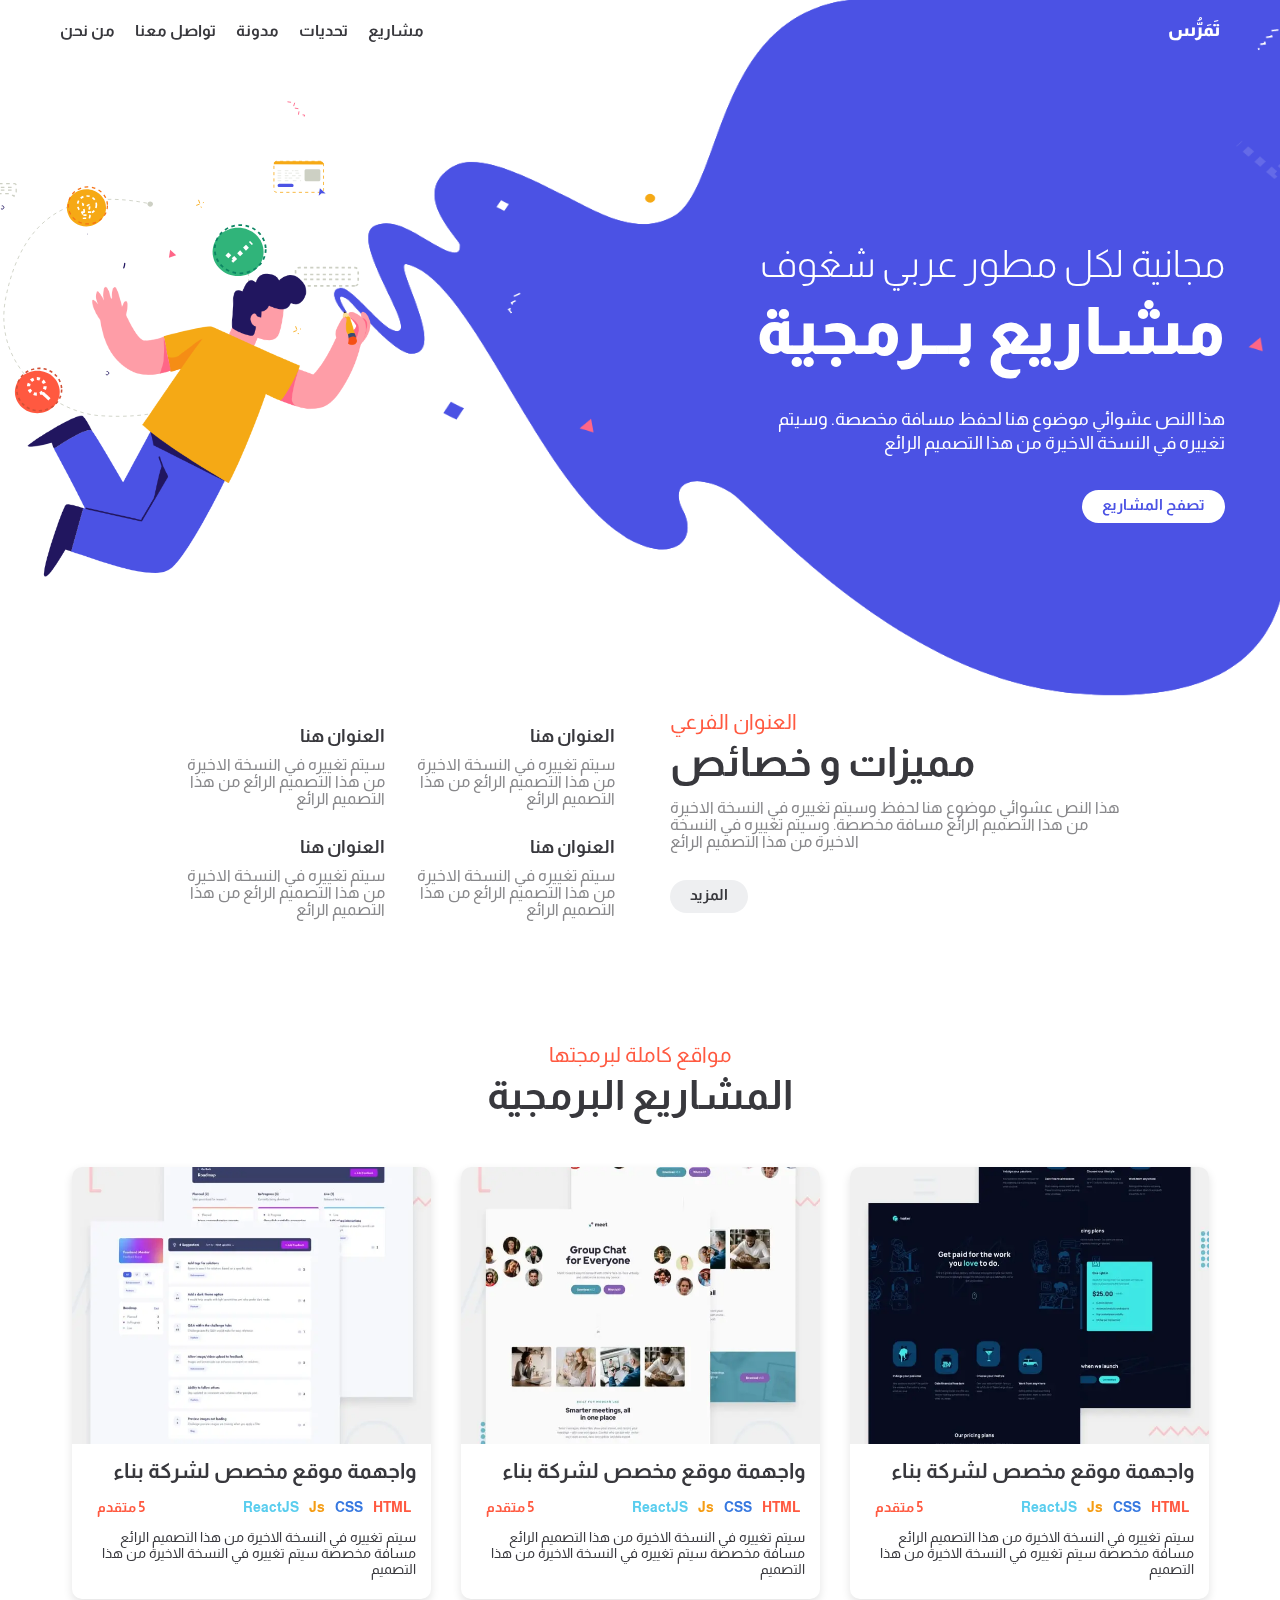
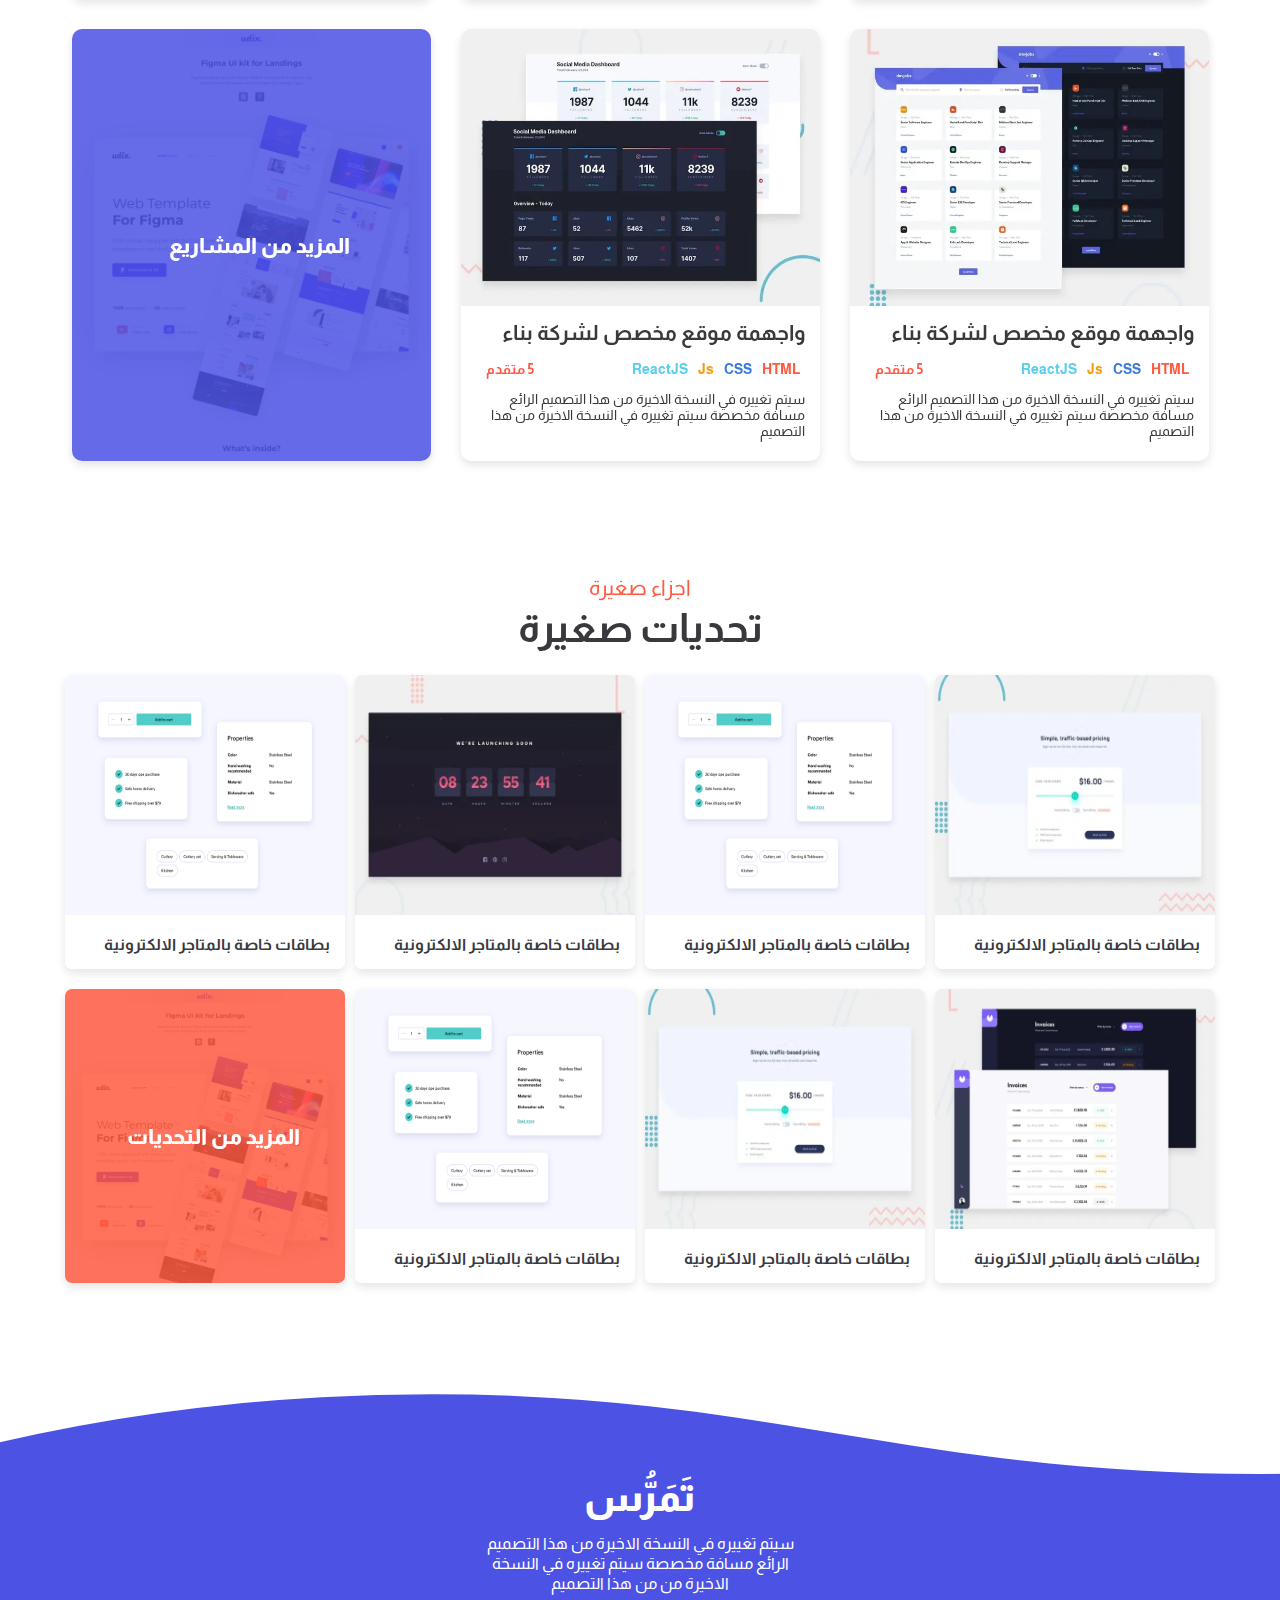
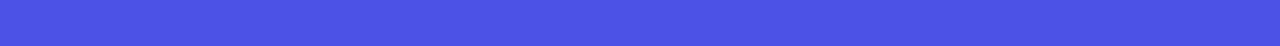
<file: index.html>
<!DOCTYPE html>
<html lang="en">
<head>
    <meta charset="UTF-8">
    <meta http-equiv="X-UA-Compatible" content="IE=edge">
    <!-- Favicon -->
    <link rel="icon" href="./images/favicon.png" type="image/png"> 
    
    <!-- Fonts -->
    <!-- Font Arabic -->
    <link rel="preconnect" href="https://fonts.googleapis.com">
    <link rel="preconnect" href="https://fonts.gstatic.com" crossorigin>
    <link href="https://fonts.googleapis.com/css2?family=Almarai:wght@300;400;700;800&display=swap" rel="stylesheet"> 
    <!-- Font English -->
    <link rel="preconnect" href="https://fonts.googleapis.com">
    <link rel="preconnect" href="https://fonts.gstatic.com" crossorigin>
    <link href="https://fonts.googleapis.com/css2?family=Poppins:wght@200;400;700&display=swap" rel="stylesheet"> 

    <!-- FontAwesome -->
    <link rel="stylesheet" href="https://pro.fontawesome.com/releases/v5.10.0/css/all.css" integrity="sha384-AYmEC3Yw5cVb3ZcuHtOA93w35dYTsvhLPVnYs9eStHfGJvOvKxVfELGroGkvsg+p" crossorigin="anonymous"/>
    
    <!-- Styles -->
    <link rel="stylesheet" href="sass/main.css">

    <title>Tamarrus - Practice Makes Perfect</title>
    
</head>
<body>
    <header class="home-header container">
        <a class="logo" href="/">تَمَرُّس</a>
        <nav>
            <div class="btnHamburger">
                <span></span><span></span><span></span>
            </div>
            <div class="header__desktop">
                <ul class="nav-items">
                    <li class="nav-item"><a href="./projects.html">مشاريع</a></li>
                    <li class="nav-item"><a href="./snippets.html">تحديات</a></li>
                    <li class="nav-item"><a href="#">مدونة</a></li>
                    <li class="nav-item"><a href="#">تواصل معنا</a></li>
                    <li class="nav-item"><a href="#">من نحن</a></li>
                </ul>
            </div>
            <div class="header__mobile">
                <ul class="nav-items">
                    <li class="nav-item"><a href="./projects.html">مشاريع</a></li>
                    <li class="nav-item"><a href="./snippets.html">تحديات</a></li>
                    <li class="nav-item"><a href="#">مدونة</a></li>
                    <li class="nav-item"><a href="#">تواصل معنا</a></li>
                    <li class="nav-item"><a href="#">من نحن</a></li>
                </ul>
            </div>
        </nav>
    </header>
<!--  -->
<!--  -->
    <main>
        <section class="hero">
            <div class="hero__img">
                <img src="images/objects.svg" alt="random obj">
            </div>
            <div class="hero__text container">
                <h2>مجانية لكل مطور عربي شغوف</h2>
                <h1>مشاريع بــرمجية</h1>
                <p>هذا النص عشوائي موضوع هنا لحفظ مسافة مخصصة. وسيتم تغييره في النسخة الاخيرة من هذا التصميم الرائع </p>
                <button class="button">تصفح المشاريع</button>
            </div>
        </section>
        <section class="features container">
            <div class="features__header section__header">
                <h3 class="sub-title">العنوان الفرعي</h3>
                <h2 class="main-title">مميزات و خصائص</h2>
                <p class="description">هذا النص عشوائي موضوع هنا لحفظ  وسيتم تغييره في النسخة الاخيرة من هذا التصميم الرائع مسافة مخصصة. وسيتم تغييره في النسخة الاخيرة من هذا التصميم الرائع </p>
                    <a class="button"> المزيد <i class="fas fa-angle-left"></i> </a>
            </div>
            <div class="features__cards">
                <div class="card">
                    <div class="icon">
                    
                        <i class="fas fa-code"></i>
                    </div>
                    <h4 class="title">العنوان هنا</h4>
                    <p class="description">سيتم تغييره في النسخة الاخيرة من هذا التصميم الرائع  من هذا التصميم الرائع</p>
                </div>
                <div class="card">
                    <div class="icon">
                        <i class="fab fa-css3"></i>
                    </div>
                    <h4 class="title">العنوان هنا</h4>
                    <p class="description">سيتم تغييره في النسخة الاخيرة من هذا التصميم الرائع  من هذا التصميم الرائع</p>
                </div>
                <div class="card">
                    <div class="icon">
                        <i class="fas fa-laptop-code"></i>
                    </div>
                    <h4 class="title">العنوان هنا</h4>
                    <p class="description">سيتم تغييره في النسخة الاخيرة من هذا التصميم الرائع  من هذا التصميم الرائع</p>
                </div>
                <div class="card">
                    <div class="icon">
                        <!-- <i class="fab fa-codepen"></i> -->
                        <i class="far fa-keyboard"></i>
                    </div>
                    <h4 class="title">العنوان هنا</h4>
                    <p class="description">سيتم تغييره في النسخة الاخيرة من هذا التصميم الرائع  من هذا التصميم الرائع</p>
                </div>
            </div>

        </section>
        <section class="projects container">
            <div class="projects__header section__header">
                <h3 class="sub-title">مواقع كاملة لبرمجتها</h3>
                <h2 class="main-title">المشاريع البرمجية</h2>
                <!-- <p class="description">هذا النص عشوائي موضوع هنا لحفظ  وسيتم تغييره في النسخة الاخيرة من هذا التصميم الرائع مسافة مخصصة. وسيتم تغييره في النسخة الاخيرة من هذا التصميم الرائع </p> -->
            </div>

            <div class="projects__cards section__cards">
                <div class="card big-card">
                    <img src="./images/proj-imgs/proj5.webp" alt="" class="big-card__img">
                    <div class="big-card__content">
                        <h4 class="big-card__title">واجهمة موقع مخصص لشركة بناء</h4>
                        <div class="project-details">
                            <ul class="languages-list">
                                <li class="html">HTML</li>
                                <li class="css">CSS</li>
                                <li class="js">Js</li>
                                <li class="react">ReactJS</li>
                            </ul>
                            <span class="lvl">5 متقدم</span>
                        </div>
                        <p class="card__description big-card__description ">سيتم تغييره في النسخة الاخيرة من هذا التصميم الرائع مسافة مخصصة سيتم تغييره في النسخة الاخيرة من هذا التصميم </p>
                    </div>
                </div>
                <div class="card big-card">
                    <img src="./images/proj-imgs/proj1.webp" alt="" class="big-card__img">
                    <div class="big-card__content">
                        <h4 class="big-card__title">واجهمة موقع مخصص لشركة بناء</h4>
                        <div class="project-details">
                            <ul class="languages-list">
                                <li class="html">HTML</li>
                                <li class="css">CSS</li>
                                <li class="js">Js</li>
                                <li class="react">ReactJS</li>
                            </ul>
                            <span class="lvl">5 متقدم</span>
                        </div>
                        <p class="card__description big-card__description ">سيتم تغييره في النسخة الاخيرة من هذا التصميم الرائع مسافة مخصصة سيتم تغييره في النسخة الاخيرة من هذا التصميم </p>
                    </div>
                </div>
                <div class="card big-card">
                    <img src="./images/proj-imgs/proj2.webp" alt="" class="big-card__img">
                    <div class="big-card__content">
                        <h4 class="big-card__title">واجهمة موقع مخصص لشركة بناء</h4>
                        <div class="project-details">
                            <ul class="languages-list">
                                <li class="html">HTML</li>
                                <li class="css">CSS</li>
                                <li class="js">Js</li>
                                <li class="react">ReactJS</li>
                            </ul>
                            <span class="lvl">5 متقدم</span>
                        </div>
                        <p class="card__description big-card__description ">سيتم تغييره في النسخة الاخيرة من هذا التصميم الرائع مسافة مخصصة سيتم تغييره في النسخة الاخيرة من هذا التصميم </p>
                    </div>
                </div>
                <div class="card big-card">
                    <img src="./images/proj-imgs/proj8.webp" alt="" class="big-card__img">
                    <div class="big-card__content">
                        <h4 class="big-card__title">واجهمة موقع مخصص لشركة بناء</h4>
                        <div class="project-details">
                            <ul class="languages-list">
                                <li class="html">HTML</li>
                                <li class="css">CSS</li>
                                <li class="js">Js</li>
                                <li class="react">ReactJS</li>
                            </ul>
                            <span class="lvl">5 متقدم</span>
                        </div>
                        <p class="card__description big-card__description ">سيتم تغييره في النسخة الاخيرة من هذا التصميم الرائع مسافة مخصصة سيتم تغييره في النسخة الاخيرة من هذا التصميم </p>
                    </div>
                </div>
                <div class="card big-card">
                    <img src="./images/proj-imgs/proj9.webp" alt="" class="big-card__img">
                    <div class="big-card__content">
                        <h4 class="big-card__title">واجهمة موقع مخصص لشركة بناء</h4>
                        <div class="project-details">
                            <ul class="languages-list">
                                <li class="html">HTML</li>
                                <li class="css">CSS</li>
                                <li class="js">Js</li>
                                <li class="react">ReactJS</li>
                            </ul>
                            <span class="lvl">5 متقدم</span>
                        </div>
                        <p class="card__description big-card__description ">سيتم تغييره في النسخة الاخيرة من هذا التصميم الرائع مسافة مخصصة سيتم تغييره في النسخة الاخيرة من هذا التصميم </p>
                    </div>
                </div>
                <div class="card big-card show-more">
                    <div class="overlay"></div>
                    <div class="content">
                        <h3>المزيد من المشاريع</h3>
                        <i class="fas fa-angle-left"></i><i class="fas fa-angle-left"></i>
                    </div>
                </div>
            </div>
        </section>

        <section class="snippets container">
            <div class="snippets__header section__header">
                <h3 class="sub-title">اجزاء صغيرة </h3>
                <h2 class="main-title">تحديات صغيرة</h2>
                <div class="btns">
            </div>
            <div class="snippets__cards section__cards">
                <div class="card small-card">
                    <img src="./images/proj-imgs/proj6.webp" alt="" class="small-card__img">
                    <h4 class="small-card__title">بطاقات خاصة بالمتاجر الالكترونية</h4>
                </div>
                <div class="card small-card">
                    <img src="./images/chal.png" alt="" class="small-card__img">
                    <h4 class="small-card__title">بطاقات خاصة بالمتاجر الالكترونية</h4>
                </div>
                <div class="card small-card">
                    <img src="./images/proj-imgs/proj7.webp" alt="" class="small-card__img">
                    <h4 class="small-card__title">بطاقات خاصة بالمتاجر الالكترونية</h4>
                </div>
                <div class="card small-card">
                    <img src="./images/chal.png" alt="" class="small-card__img">
                    <h4 class="small-card__title">بطاقات خاصة بالمتاجر الالكترونية</h4>
                </div>
                <div class="card small-card">
                    <img src="./images/proj-imgs/proj4.webp" alt="" class="small-card__img">
                    <h4 class="small-card__title">بطاقات خاصة بالمتاجر الالكترونية</h4>
                </div>
                <div class="card small-card">
                    <img src="./images/proj-imgs/proj6.webp" alt="" class="small-card__img">
                    <h4 class="small-card__title">بطاقات خاصة بالمتاجر الالكترونية</h4>
                </div>
                <div class="card small-card">
                    <img src="./images/chal.png" alt="" class="small-card__img">
                    <h4 class="small-card__title">بطاقات خاصة بالمتاجر الالكترونية</h4>
                </div>
                <div class="card small-card show-more">
                    <div class="overlay"></div>
                    <div class="content">
                        <h3>المزيد من التحديات</h3>
                        <i class="fas fa-angle-left"></i><i class="fas fa-angle-left"></i>
                    </div>
                </div>
            </div>
        </section>

    </main>

    <footer>
        <div class="shape-divider shape-divider-top-1627318042">
            <svg data-name="Layer 1" xmlns="http://www.w3.org/2000/svg" viewBox="0 0 1200 120" preserveAspectRatio="none">
                <path d="M985.66,92.83C906.67,72,823.78,31,743.84,14.19c-82.26-17.34-168.06-16.33-250.45.39-57.84,11.73-114,31.07-172,41.86A600.21,600.21,0,0,1,0,27.35V120H1200V95.8C1132.19,118.92,1055.71,111.31,985.66,92.83Z" class="shape-fill"></path>
            </svg>
        </div>
        <div class="container">
            <div class="content">
                <h2 class="footer-title">تَمَرُّس</h2>
                <p class="footer-description">سيتم تغييره في النسخة الاخيرة من هذا التصميم الرائع مسافة مخصصة سيتم تغييره في النسخة الاخيرة من من هذا التصميم </p>
            </div>
        </div>
    </footer>

    <script src="./js/script.js"></script>
</body>
</html>
</file>
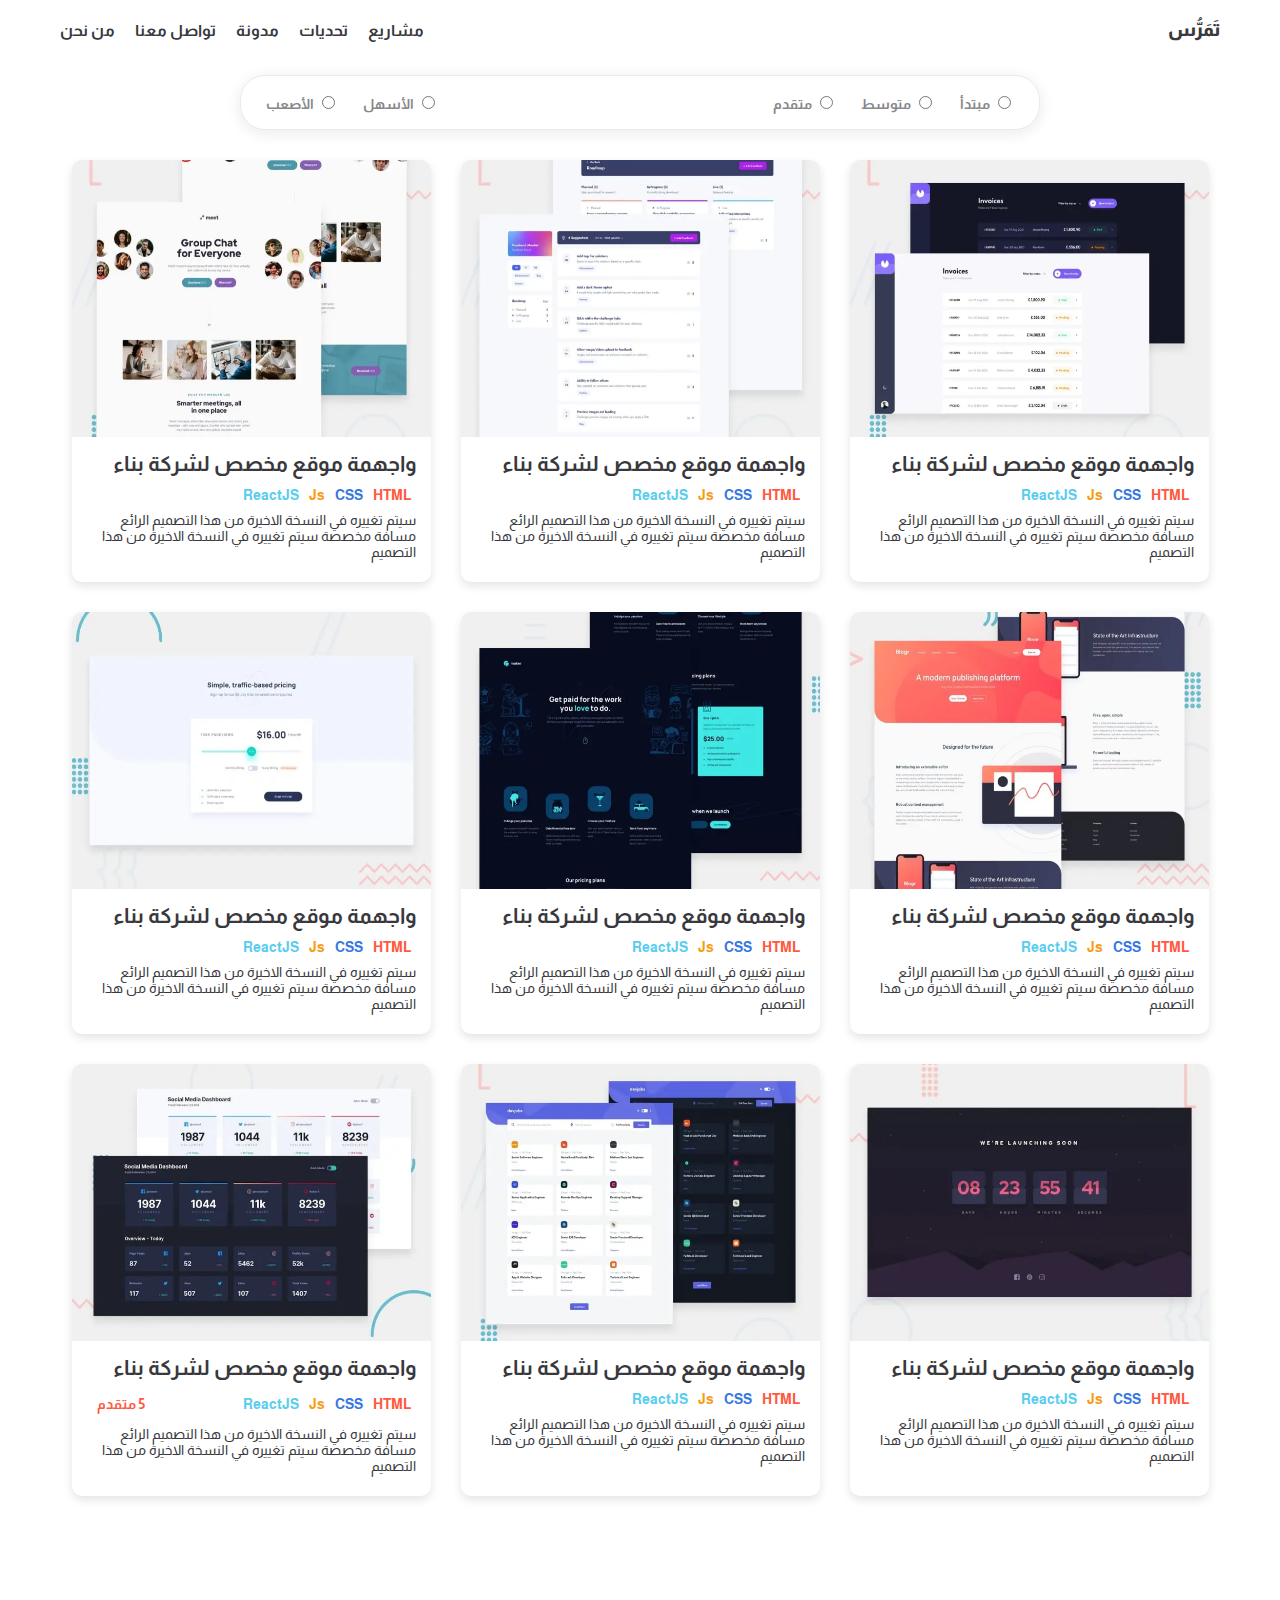
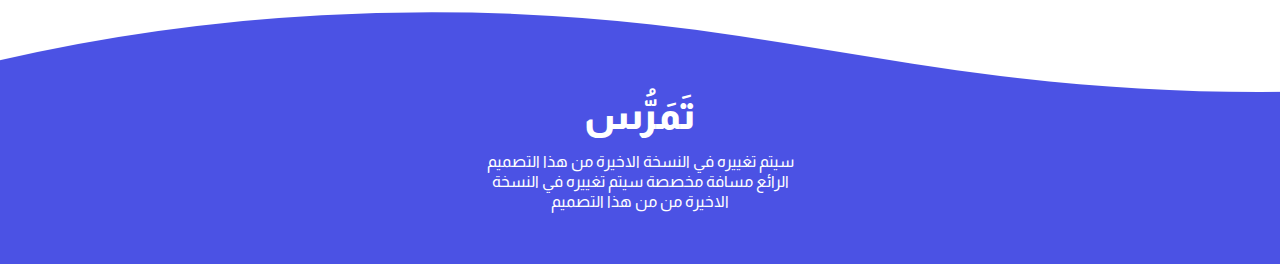
<file: projects.html>
<!DOCTYPE html>
<html lang="en">
<head>
    <meta charset="UTF-8">
    <meta http-equiv="X-UA-Compatible" content="IE=edge">
    <meta name="viewport" content="width=device-width, initial-scale=1.0">
    <!-- Fonts -->
    <!-- Font English -->
    <link rel="preconnect" href="https://fonts.googleapis.com">
    <link rel="preconnect" href="https://fonts.gstatic.com" crossorigin>
    <link href="https://fonts.googleapis.com/css2?family=Poppins:wght@200;400;700&display=swap" rel="stylesheet"> 

    <!-- Font Arabic -->
    <link rel="preconnect" href="https://fonts.googleapis.com">
    <link rel="preconnect" href="https://fonts.gstatic.com" crossorigin>
    <link href="https://fonts.googleapis.com/css2?family=Almarai:wght@300;400;700;800&display=swap" rel="stylesheet"> 

    <!-- FontAwesome -->
    <link rel="stylesheet" href="https://pro.fontawesome.com/releases/v5.10.0/css/all.css" integrity="sha384-AYmEC3Yw5cVb3ZcuHtOA93w35dYTsvhLPVnYs9eStHfGJvOvKxVfELGroGkvsg+p" crossorigin="anonymous"/>
    <!-- Styles -->
    <link rel="stylesheet" href="sass/main.css">

    <title>تَمَرُّس - المشاريع</title>
</head>
<body>
    <header class="container">
        <a class="logo" href="/">تَمَرُّس</a>
        <nav>
            <div class="btnHamburger">
                <span></span><span></span><span></span>
            </div>
            <div class="header__desktop">
                <ul class="nav-items">
                    <li class="nav-item"><a href="./projects.html">مشاريع</a></li>
                    <li class="nav-item"><a href="./snippets.html">تحديات</a></li>
                    <li class="nav-item"><a href="#">مدونة</a></li>
                    <li class="nav-item"><a href="#">تواصل معنا</a></li>
                    <li class="nav-item"><a href="#">من نحن</a></li>
                </ul>
            </div>
            <div class="header__mobile">
                <ul class="nav-items">
                    <li class="nav-item"><a href="./projects.html">مشاريع</a></li>
                    <li class="nav-item"><a href="./snippets.html">تحديات</a></li>
                    <li class="nav-item"><a href="#">مدونة</a></li>
                    <li class="nav-item"><a href="#">تواصل معنا</a></li>
                    <li class="nav-item"><a href="#">من نحن</a></li>
                </ul>
            </div>
        </nav>
    </header>
<!--  -->
<!--  -->
    <main class="projects">
        <nav class="container">
            <form action="/">
                <ul class="lvl">
                    <li>
                        <input type="radio" id="biggner" name="lvl" value="biggner">
                        <label for="biggner">مبتدأ</label>
                    </li>
                    <li>
                        <input type="radio" id="mid" name="lvl" value="mid">
                        <label for="mid">متوسط</label>
                    </li>
                    <li>
                        <input type="radio" id="adv" name="lvl" value="adv">
                        <label for="adv">متقدم</label>
                    </li>
                </ul>
            </form>
            <form action="/">
                <ul class="difficulty">
                    <li>
                        <input type="radio" id="easiest" name="difficulty" value="easiest">
                        <label for="easiest">الأسهل</label>
                    </li>
                    <li>
                        <input type="radio" id="hardest" name="difficulty" value="hardest">
                        <label for="hardest">الأصعب</label>
                    </li>
                </ul>
            </form>
        </nav>

        <section class="container">
            <div class="card big-card">
                <img src="./images/proj-imgs/proj4.webp" alt="" class="big-card__img">
                <div class="big-card__content">
                    <h4 class="big-card__title">واجهمة موقع مخصص لشركة بناء</h4>
                    <div class="project-details">
                        <ul class="languages-list">
                            <li class="html">HTML</li>
                            <li class="css">CSS</li>
                            <li class="js">Js</li>
                            <li class="react">ReactJS</li>
                        </ul>
                    </div>
                    <p class="card__description big-card__description ">سيتم تغييره في النسخة الاخيرة من هذا التصميم الرائع مسافة مخصصة سيتم تغييره في النسخة الاخيرة من هذا التصميم </p>
                </div>
            </div>
            <div class="card big-card">
                <img src="./images/proj-imgs/proj2.webp" alt="" class="big-card__img">
                <div class="big-card__content">
                    <h4 class="big-card__title">واجهمة موقع مخصص لشركة بناء</h4>
                    <div class="project-details">
                        <ul class="languages-list">
                            <li class="html">HTML</li>
                            <li class="css">CSS</li>
                            <li class="js">Js</li>
                            <li class="react">ReactJS</li>
                        </ul>
                    </div>
                    <p class="card__description big-card__description ">سيتم تغييره في النسخة الاخيرة من هذا التصميم الرائع مسافة مخصصة سيتم تغييره في النسخة الاخيرة من هذا التصميم </p>
                </div>
            </div>
            <div class="card big-card">
                <img src="./images/proj-imgs/proj1.webp" alt="" class="big-card__img">
                <div class="big-card__content">
                    <h4 class="big-card__title">واجهمة موقع مخصص لشركة بناء</h4>
                    <div class="project-details">
                        <ul class="languages-list">
                            <li class="html">HTML</li>
                            <li class="css">CSS</li>
                            <li class="js">Js</li>
                            <li class="react">ReactJS</li>
                        </ul>
                    </div>
                    <p class="card__description big-card__description ">سيتم تغييره في النسخة الاخيرة من هذا التصميم الرائع مسافة مخصصة سيتم تغييره في النسخة الاخيرة من هذا التصميم </p>
                </div>
            </div>
            <div class="card big-card">
                <img src="./images/proj-imgs/proj3.webp" alt="" class="big-card__img">
                <div class="big-card__content">
                    <h4 class="big-card__title">واجهمة موقع مخصص لشركة بناء</h4>
                    <div class="project-details">
                        <ul class="languages-list">
                            <li class="html">HTML</li>
                            <li class="css">CSS</li>
                            <li class="js">Js</li>
                            <li class="react">ReactJS</li>
                        </ul>
                    </div>
                    <p class="card__description big-card__description ">سيتم تغييره في النسخة الاخيرة من هذا التصميم الرائع مسافة مخصصة سيتم تغييره في النسخة الاخيرة من هذا التصميم </p>
                </div>
            </div>
            <div class="card big-card">
                <img src="./images/proj-imgs/proj5.webp" alt="" class="big-card__img">
                <div class="big-card__content">
                    <h4 class="big-card__title">واجهمة موقع مخصص لشركة بناء</h4>
                    <div class="project-details">
                        <ul class="languages-list">
                            <li class="html">HTML</li>
                            <li class="css">CSS</li>
                            <li class="js">Js</li>
                            <li class="react">ReactJS</li>
                        </ul>
                    </div>
                    <p class="card__description big-card__description ">سيتم تغييره في النسخة الاخيرة من هذا التصميم الرائع مسافة مخصصة سيتم تغييره في النسخة الاخيرة من هذا التصميم </p>
                </div>
            </div>
            <div class="card big-card">
                <img src="./images/proj-imgs/proj6.webp" alt="" class="big-card__img">
                <div class="big-card__content">
                    <h4 class="big-card__title">واجهمة موقع مخصص لشركة بناء</h4>
                    <div class="project-details">
                        <ul class="languages-list">
                            <li class="html">HTML</li>
                            <li class="css">CSS</li>
                            <li class="js">Js</li>
                            <li class="react">ReactJS</li>
                        </ul>
                    </div>
                    <p class="card__description big-card__description ">سيتم تغييره في النسخة الاخيرة من هذا التصميم الرائع مسافة مخصصة سيتم تغييره في النسخة الاخيرة من هذا التصميم </p>
                </div>
            </div>
            <div class="card big-card">
                <img src="./images/proj-imgs/proj7.webp" alt="" class="big-card__img">
                <div class="big-card__content">
                    <h4 class="big-card__title">واجهمة موقع مخصص لشركة بناء</h4>
                    <div class="project-details">
                        <ul class="languages-list">
                            <li class="html">HTML</li>
                            <li class="css">CSS</li>
                            <li class="js">Js</li>
                            <li class="react">ReactJS</li>
                        </ul>
                    </div>
                    <p class="card__description big-card__description ">سيتم تغييره في النسخة الاخيرة من هذا التصميم الرائع مسافة مخصصة سيتم تغييره في النسخة الاخيرة من هذا التصميم </p>
                </div>
            </div>
            <div class="card big-card">
                <img src="./images/proj-imgs/proj8.webp" alt="" class="big-card__img">
                <div class="big-card__content">
                    <h4 class="big-card__title">واجهمة موقع مخصص لشركة بناء</h4>
                    <div class="project-details">
                        <ul class="languages-list">
                            <li class="html">HTML</li>
                            <li class="css">CSS</li>
                            <li class="js">Js</li>
                            <li class="react">ReactJS</li>
                        </ul>
                    </div>
                    <p class="card__description big-card__description ">سيتم تغييره في النسخة الاخيرة من هذا التصميم الرائع مسافة مخصصة سيتم تغييره في النسخة الاخيرة من هذا التصميم </p>
                </div>
            </div>
            <div class="card big-card">
                <img src="./images/proj-imgs/proj9.webp" alt="" class="big-card__img">
                <div class="big-card__content">
                    <h4 class="big-card__title">واجهمة موقع مخصص لشركة بناء</h4>
                    <div class="project-details">
                        <ul class="languages-list">
                            <li class="html">HTML</li>
                            <li class="css">CSS</li>
                            <li class="js">Js</li>
                            <li class="react">ReactJS</li>
                        </ul>
                        <span class="lvl">5 متقدم</span>
                    </div>
                    <p class="card__description big-card__description ">سيتم تغييره في النسخة الاخيرة من هذا التصميم الرائع مسافة مخصصة سيتم تغييره في النسخة الاخيرة من هذا التصميم </p>
                </div>
            </div>
        </section>
    </main>
    <footer>
        <div class="shape-divider shape-divider-top-1627318042">
            <svg data-name="Layer 1" xmlns="http://www.w3.org/2000/svg" viewBox="0 0 1200 120" preserveAspectRatio="none">
                <path d="M985.66,92.83C906.67,72,823.78,31,743.84,14.19c-82.26-17.34-168.06-16.33-250.45.39-57.84,11.73-114,31.07-172,41.86A600.21,600.21,0,0,1,0,27.35V120H1200V95.8C1132.19,118.92,1055.71,111.31,985.66,92.83Z" class="shape-fill"></path>
            </svg>
        </div>
        <div class="container">
            <div class="content">
                <h2 class="footer-title">تَمَرُّس</h2>
                <p class="footer-description">سيتم تغييره في النسخة الاخيرة من هذا التصميم الرائع مسافة مخصصة سيتم تغييره في النسخة الاخيرة من من هذا التصميم </p>
            </div>
        </div>
    </footer>
    <script src="./js/script.js"></script>
</body>
</html>
</file>
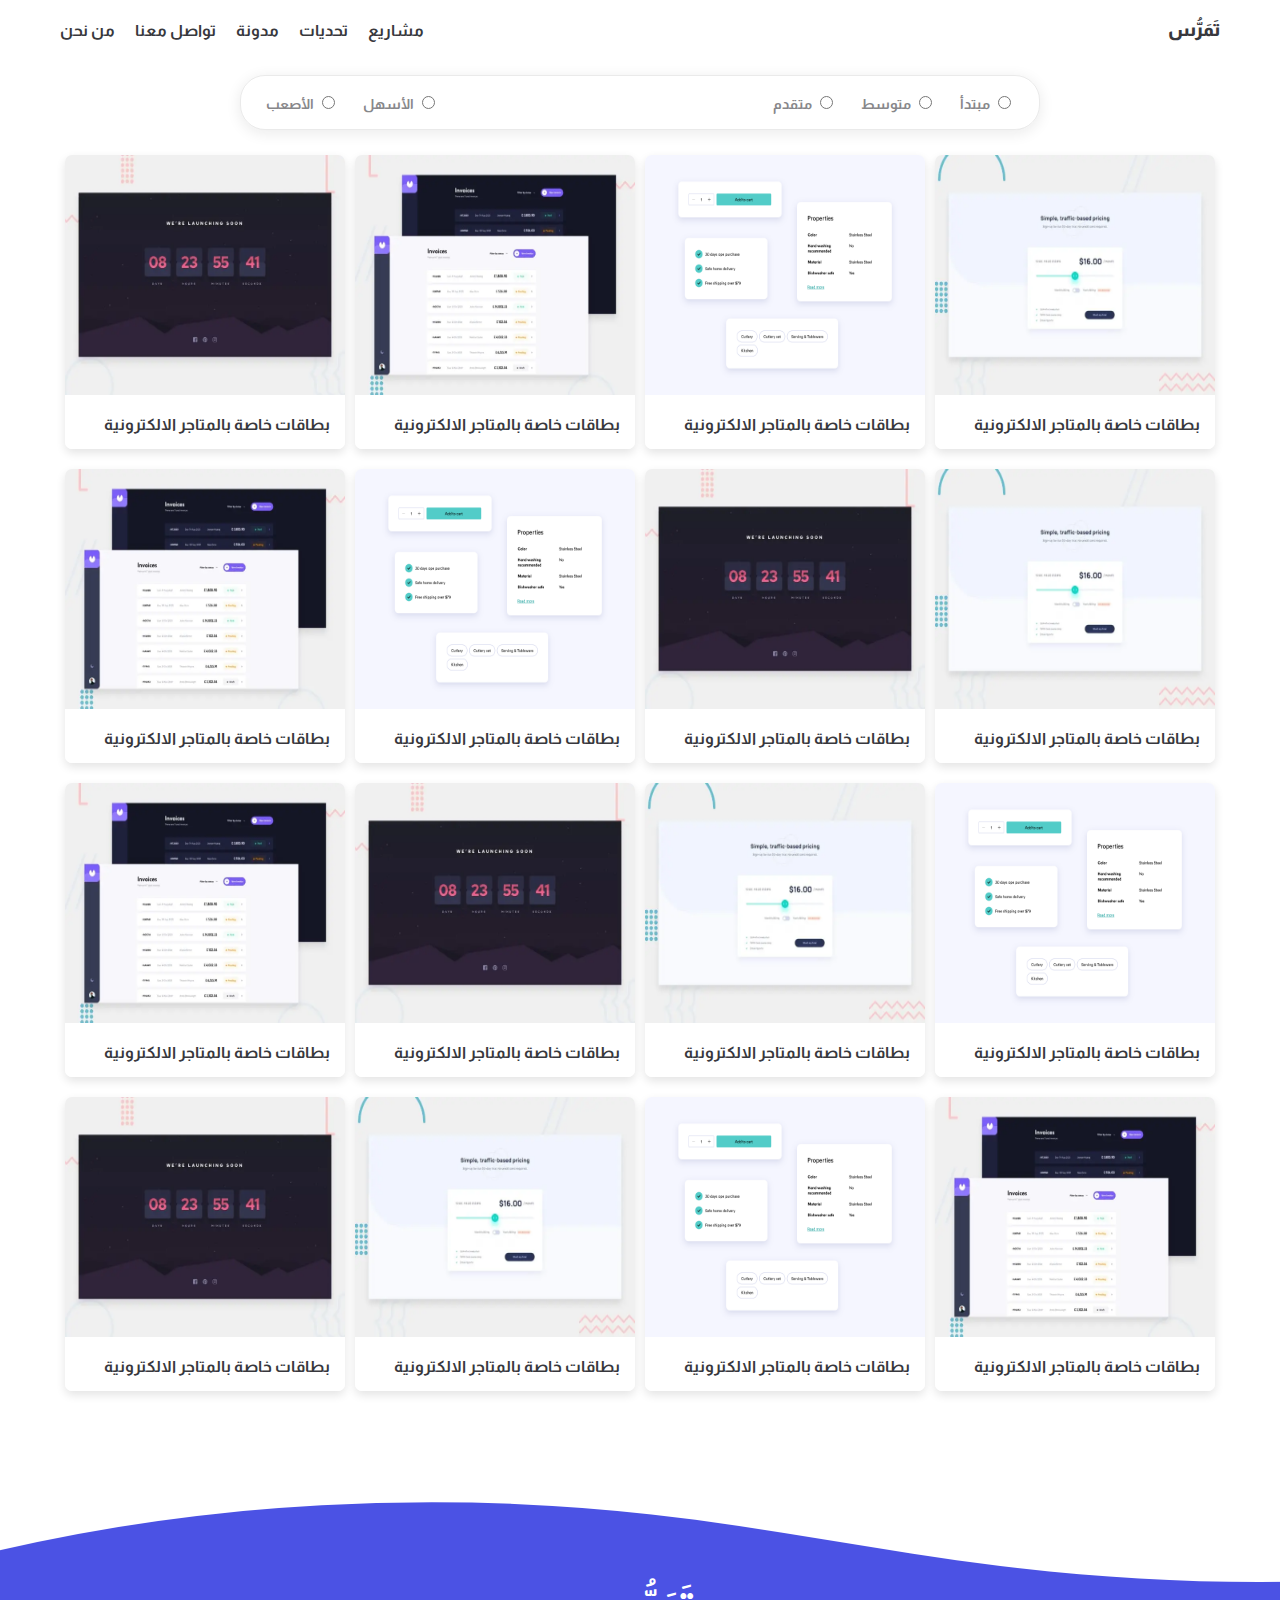
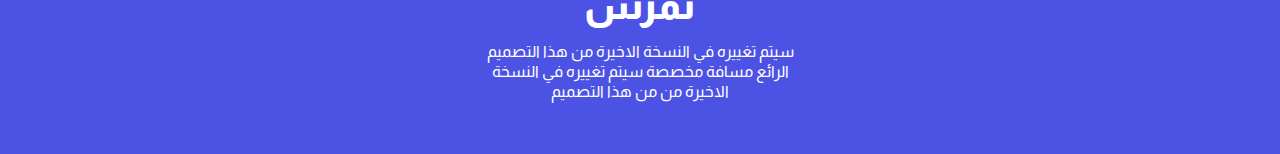
<file: snippets.html>
<!DOCTYPE html>
<html lang="en">
<head>
    <meta charset="UTF-8">
    <meta http-equiv="X-UA-Compatible" content="IE=edge">
    <meta name="viewport" content="width=device-width, initial-scale=1.0">

    <!-- Fonts -->
    <!-- Font English -->
    <link rel="preconnect" href="https://fonts.googleapis.com">
    <link rel="preconnect" href="https://fonts.gstatic.com" crossorigin>
    <link href="https://fonts.googleapis.com/css2?family=Poppins:wght@200;400;700&display=swap" rel="stylesheet"> 

    <!-- Font Arabic -->
    <link rel="preconnect" href="https://fonts.googleapis.com">
    <link rel="preconnect" href="https://fonts.gstatic.com" crossorigin>
    <link href="https://fonts.googleapis.com/css2?family=Almarai:wght@300;400;700;800&display=swap" rel="stylesheet"> 

    <!-- FontAwesome -->
    <link rel="stylesheet" href="https://pro.fontawesome.com/releases/v5.10.0/css/all.css" integrity="sha384-AYmEC3Yw5cVb3ZcuHtOA93w35dYTsvhLPVnYs9eStHfGJvOvKxVfELGroGkvsg+p" crossorigin="anonymous"/>
    <!-- Styles -->
    <link rel="stylesheet" href="sass/main.css">

    
    
    <title>تَمَرُّس - تحديات</title>
</head>
<body>
    <header class="container">
        <a class="logo" href="/">تَمَرُّس</a>
        <nav>
            <div class="btnHamburger">
                <span></span><span></span><span></span>
            </div>
            <div class="header__desktop">
                <ul class="nav-items">
                    <li class="nav-item"><a href="./projects.html">مشاريع</a></li>
                    <li class="nav-item"><a href="./snippets.html">تحديات</a></li>
                    <li class="nav-item"><a href="#">مدونة</a></li>
                    <li class="nav-item"><a href="#">تواصل معنا</a></li>
                    <li class="nav-item"><a href="#">من نحن</a></li>
                </ul>
            </div>
            <div class="header__mobile">
                <ul class="nav-items">
                    <li class="nav-item"><a href="./projects.html">مشاريع</a></li>
                    <li class="nav-item"><a href="./snippets.html">تحديات</a></li>
                    <li class="nav-item"><a href="#">مدونة</a></li>
                    <li class="nav-item"><a href="#">تواصل معنا</a></li>
                    <li class="nav-item"><a href="#">من نحن</a></li>
                </ul>
            </div>
        </nav>
    </header>
<!--  -->
    <main class="snippets">
        <nav class="nav container">
            <form action="/">
                <ul class="lvl">
                    <li>
                        <input type="radio" id="biggner" name="lvl" value="biggner">
                        <label for="biggner">مبتدأ</label>
                    </li>
                    <li>
                        <input type="radio" id="mid" name="lvl" value="mid">
                        <label for="mid">متوسط</label>
                    </li>
                    <li>
                        <input type="radio" id="adv" name="lvl" value="adv">
                        <label for="adv">متقدم</label>
                    </li>
                </ul>
            </form>
            <form action="/">
                <ul class="difficulty">
                    <li>
                        <input type="radio" id="easiest" name="difficulty" value="easiest">
                        <label for="easiest">الأسهل</label>
                    </li>
                    <li>
                        <input type="radio" id="hardest" name="difficulty" value="hardest">
                        <label for="hardest">الأصعب</label>
                    </li>
                </ul>
            </form>
        </nav>

        <section class="snippets container">
            <div class="snippets__cards section__cards">
                <div class="card small-card">
                    <img src="./images/proj-imgs/proj6.webp" alt="" class="small-card__img">
                    <h4 class="small-card__title">بطاقات خاصة بالمتاجر الالكترونية</h4>
                </div>
                <div class="card small-card">
                    <img src="./images/chal.png" alt="" class="small-card__img">
                    <h4 class="small-card__title">بطاقات خاصة بالمتاجر الالكترونية</h4>
                </div>
                <div class="card small-card">
                    <img src="./images/proj-imgs/proj4.webp" alt="" class="small-card__img">
                    <h4 class="small-card__title">بطاقات خاصة بالمتاجر الالكترونية</h4>
                </div>
                <div class="card small-card">
                    <img src="./images/proj-imgs/proj7.webp" alt="" class="small-card__img">
                    <h4 class="small-card__title">بطاقات خاصة بالمتاجر الالكترونية</h4>
                </div>
                <div class="card small-card">
                    <img src="./images/proj-imgs/proj6.webp" alt="" class="small-card__img">
                    <h4 class="small-card__title">بطاقات خاصة بالمتاجر الالكترونية</h4>
                </div>
                <div class="card small-card">
                    <img src="./images/proj-imgs/proj7.webp" alt="" class="small-card__img">
                    <h4 class="small-card__title">بطاقات خاصة بالمتاجر الالكترونية</h4>
                </div>
                <div class="card small-card">
                    <img src="./images/chal.png" alt="" class="small-card__img">
                    <h4 class="small-card__title">بطاقات خاصة بالمتاجر الالكترونية</h4>
                </div>
                <div class="card small-card">
                    <img src="./images/proj-imgs/proj4.webp" alt="" class="small-card__img">
                    <h4 class="small-card__title">بطاقات خاصة بالمتاجر الالكترونية</h4>
                </div>
                <div class="card small-card">
                    <img src="./images/chal.png" alt="" class="small-card__img">
                    <h4 class="small-card__title">بطاقات خاصة بالمتاجر الالكترونية</h4>
                </div>
                <div class="card small-card">
                    <img src="./images/proj-imgs/proj6.webp" alt="" class="small-card__img">
                    <h4 class="small-card__title">بطاقات خاصة بالمتاجر الالكترونية</h4>
                </div>
                <div class="card small-card">
                    <img src="./images/proj-imgs/proj7.webp" alt="" class="small-card__img">
                    <h4 class="small-card__title">بطاقات خاصة بالمتاجر الالكترونية</h4>
                </div>
                <div class="card small-card">
                    <img src="./images/proj-imgs/proj4.webp" alt="" class="small-card__img">
                    <h4 class="small-card__title">بطاقات خاصة بالمتاجر الالكترونية</h4>
                </div>
                <div class="card small-card">
                    <img src="./images/proj-imgs/proj4.webp" alt="" class="small-card__img">
                    <h4 class="small-card__title">بطاقات خاصة بالمتاجر الالكترونية</h4>
                </div>
                <div class="card small-card">
                    <img src="./images/chal.png" alt="" class="small-card__img">
                    <h4 class="small-card__title">بطاقات خاصة بالمتاجر الالكترونية</h4>
                </div>
                <div class="card small-card">
                    <img src="./images/proj-imgs/proj6.webp" alt="" class="small-card__img">
                    <h4 class="small-card__title">بطاقات خاصة بالمتاجر الالكترونية</h4>
                </div>
                <div class="card small-card">
                    <img src="./images/proj-imgs/proj7.webp" alt="" class="small-card__img">
                    <h4 class="small-card__title">بطاقات خاصة بالمتاجر الالكترونية</h4>
                </div>
            </div>
        </section>
        
    </main>
<!--  -->
    <footer>
        <div class="shape-divider shape-divider-top-1627318042">
            <svg data-name="Layer 1" xmlns="http://www.w3.org/2000/svg" viewBox="0 0 1200 120" preserveAspectRatio="none">
                <path d="M985.66,92.83C906.67,72,823.78,31,743.84,14.19c-82.26-17.34-168.06-16.33-250.45.39-57.84,11.73-114,31.07-172,41.86A600.21,600.21,0,0,1,0,27.35V120H1200V95.8C1132.19,118.92,1055.71,111.31,985.66,92.83Z" class="shape-fill"></path>
            </svg>
        </div>
        <div class="container">
            <div class="content">
                <h2 class="footer-title">تَمَرُّس</h2>
                <p class="footer-description">سيتم تغييره في النسخة الاخيرة من هذا التصميم الرائع مسافة مخصصة سيتم تغييره في النسخة الاخيرة من من هذا التصميم </p>
            </div>
        </div>
    </footer>
    <script src="./js/script.js"></script>
</body>
</html>
</file>
<file: sass/main.css>
*, *::before, *::after {
  -webkit-box-sizing: inherit;
          box-sizing: inherit;
}

html {
  -webkit-box-sizing: border-box;
          box-sizing: border-box;
}

body {
  margin: 0;
  padding: 0;
}

h1, h2, h3, h4, h5, h6 {
  margin: 0;
}

p {
  margin: 0;
}

ul, li {
  list-style: none;
  margin: 0;
  padding: 0;
}

a, a:visited, a:hover {
  text-decoration: none;
  color: inherit;
}

button {
  cursor: pointer;
  border: none;
  outline: none;
  background: transparent;
}

.container {
  padding-right: 15px;
  padding-left: 15px;
  margin-right: auto;
  margin-left: auto;
}

@media (min-width: 1400px) {
  .container {
    width: 1400px;
    padding-left: 40px;
    padding-right: 40px;
  }
}

@media (max-width: 1399px) {
  .container {
    width: 1200px;
  }
}

@media (max-width: 1199px) {
  .container {
    width: 970px;
  }
}

@media (max-width: 991px) {
  .container {
    width: 750px;
    padding-left: 15px;
    padding-right: 15px;
  }
}

@media (max-width: 767px) {
  .container {
    width: 100%;
    padding-left: 7px;
    padding-right: 7px;
  }
}

:root {
  direction: rtl;
}

body {
  text-align: right;
  font-family: 'Almarai', sans-serif;
  color: #38383d;
  font-size: 1.125rem;
}

@-webkit-keyframes gravity-effect {
  0% {
    -webkit-transform: translateX(0) translateY(0);
            transform: translateX(0) translateY(0);
  }
  25% {
    -webkit-transform: translateY(-2px) rotate(0.1deg);
            transform: translateY(-2px) rotate(0.1deg);
  }
  50% {
    -webkit-transform: translateY(-2px) rotateY(0deg);
            transform: translateY(-2px) rotateY(0deg);
  }
  75% {
    -webkit-transform: translateY(-4px) rotate(-0.1deg);
            transform: translateY(-4px) rotate(-0.1deg);
  }
}

@keyframes gravity-effect {
  0% {
    -webkit-transform: translateX(0) translateY(0);
            transform: translateX(0) translateY(0);
  }
  25% {
    -webkit-transform: translateY(-2px) rotate(0.1deg);
            transform: translateY(-2px) rotate(0.1deg);
  }
  50% {
    -webkit-transform: translateY(-2px) rotateY(0deg);
            transform: translateY(-2px) rotateY(0deg);
  }
  75% {
    -webkit-transform: translateY(-4px) rotate(-0.1deg);
            transform: translateY(-4px) rotate(-0.1deg);
  }
}

@-webkit-keyframes text-fade-in {
  0% {
    width: 0;
    background: #ffffff;
  }
  70% {
    width: 500px;
    background: #ffffff;
  }
  100% {
    background: transparent;
    width: 500px;
  }
}

@keyframes text-fade-in {
  0% {
    width: 0;
    background: #ffffff;
  }
  70% {
    width: 500px;
    background: #ffffff;
  }
  100% {
    background: transparent;
    width: 500px;
  }
}

.overlay {
  position: absolute;
  width: 100%;
  height: 100%;
  z-index: 1;
  opacity: 0.85;
  background: #4b52e4;
}

button, .button {
  color: #4b52e4;
  padding: 6px 20px 10px;
  font-family: inherit;
  font-size: 15px;
  font-weight: 700;
  border-radius: 25px;
}

.big-card {
  display: -webkit-box;
  display: -ms-flexbox;
  display: flex;
  -webkit-box-orient: vertical;
  -webkit-box-direction: normal;
      -ms-flex-direction: column;
          flex-direction: column;
  -ms-flex-wrap: wrap;
      flex-wrap: wrap;
  width: 380px;
  padding-bottom: 5px;
  margin: 15px;
  overflow: hidden;
  border-radius: 10px;
  -webkit-box-shadow: rgba(0, 0, 0, 0.11) 0px 4px 10px;
          box-shadow: rgba(0, 0, 0, 0.11) 0px 4px 10px;
}

@media (max-width: 1399px) {
  .big-card {
    width: 359px;
  }
}

@media (max-width: 1199px) {
  .big-card:nth-child(4), .big-card:nth-child(5) {
    display: none;
  }
}

@media (max-width: 991px) {
  .big-card {
    width: 329px;
  }
}

@media (max-width: 767px) {
  .big-card {
    width: 380px;
  }
}

.big-card__img {
  width: 100%;
  height: 277px;
  margin-bottom: 10px;
}

.big-card__content {
  padding: 5px 15px;
}

.big-card__content .project-details {
  display: -webkit-box;
  display: -ms-flexbox;
  display: flex;
  -webkit-box-pack: justify;
      -ms-flex-pack: justify;
          justify-content: space-between;
  -webkit-box-align: center;
      -ms-flex-align: center;
          align-items: center;
  font-size: 0.9rem;
  font-weight: 700;
  margin-bottom: 9px;
}

.big-card__content .project-details .languages-list {
  display: -webkit-box;
  display: -ms-flexbox;
  display: flex;
}

.big-card__content .project-details .languages-list li {
  margin: 0 5px;
}

.big-card__content .project-details .languages-list .html {
  color: #ff5940;
}

.big-card__content .project-details .languages-list .css {
  color: #3678e0;
}

.big-card__content .project-details .languages-list .js {
  color: #f59d15;
}

.big-card__content .project-details .languages-list .react {
  color: #59cdee;
}

.big-card__content .project-details .lvl {
  color: #ff5940;
  padding: 5px 10px;
  border-radius: 15px;
}

.big-card__title {
  margin-bottom: 12px;
  font-size: 1.3rem;
}

.big-card__description {
  height: 60px;
  font-size: 0.9rem;
  overflow: hidden;
}

.big-card.big-card.show-more {
  padding: 0;
}

@media (max-width: 767px) {
  .big-card.big-card.show-more {
    max-height: 100px;
  }
}

.small-card {
  width: 280px;
  margin: 15px;
  position: relative;
  border-radius: 7px;
  overflow: hidden;
  -webkit-box-shadow: rgba(0, 0, 0, 0.11) 0px 4px 10px;
          box-shadow: rgba(0, 0, 0, 0.11) 0px 4px 10px;
}

@media (max-width: 1399px) {
  .small-card {
    margin: 10px 5px;
  }
}

@media (max-width: 1199px) {
  .small-card:nth-child(6), .small-card:nth-child(7) {
    display: none;
  }
}

@media (max-width: 991px) {
  .small-card:nth-child(4), .small-card:nth-child(5) {
    display: none;
  }
}

.small-card__img {
  width: 100%;
  height: 240px;
}

.small-card__title {
  height: 50px;
  background: #ffffff;
  font-size: 1rem;
  padding: 15px;
  display: -webkit-box;
  display: -ms-flexbox;
  display: flex;
  -webkit-box-align: center;
      -ms-flex-align: center;
          align-items: center;
}

@media (max-width: 575px) {
  .small-card.show-more {
    max-height: 100px;
  }
}

header {
  display: -webkit-box;
  display: -ms-flexbox;
  display: flex;
  -webkit-box-pack: justify;
      -ms-flex-pack: justify;
          justify-content: space-between;
  -webkit-box-align: center;
      -ms-flex-align: center;
          align-items: center;
  z-index: 1000;
}

@media (max-width: 767px) {
  header {
    background: #ffffff;
  }
}

header.home-header {
  position: absolute;
  left: 50%;
  -webkit-transform: translateX(-50%);
          transform: translateX(-50%);
}

header.home-header .logo {
  color: #ffffff;
}

@media (max-width: 991px) {
  header.home-header .header__desktop {
    color: #ffffff;
  }
}

header a.logo {
  padding: 20px 5px;
  font-weight: 800;
}

@media (max-width: 767px) {
  header a.logo {
    color: #38383d;
  }
}

header .btnHamburger {
  height: 100%;
  padding: 20px 5px;
  cursor: pointer;
}

header .btnHamburger span {
  display: block;
  height: 3px;
  width: 27px;
  background: #38383d;
  border-radius: 3px;
}

header .btnHamburger span:not(:last-child) {
  margin-bottom: 5px;
}

@media (min-width: 768px) {
  header .btnHamburger {
    display: none;
  }
}

@media (max-width: 767px) {
  header .header__desktop {
    display: none;
  }
}

header .header__desktop .nav-items {
  display: -webkit-box;
  display: -ms-flexbox;
  display: flex;
  -webkit-box-align: center;
      -ms-flex-align: center;
          align-items: center;
}

header .header__desktop .nav-items .nav-item:not(:first-child) {
  margin-right: 10px;
}

header .header__desktop .nav-items .nav-item a {
  display: block;
  padding: 20px 5px;
  font-size: 1rem;
  font-weight: 600;
}

header .header__mobile {
  position: absolute;
  top: 60px;
  right: 0;
  height: 0;
  width: 100%;
  padding: 0 15px;
  background: #ffffff;
  -webkit-transition: height 0.350s ease-in-out;
  transition: height 0.350s ease-in-out;
  overflow: hidden;
  z-index: 100;
}

@media (min-width: 768px) {
  header .header__mobile {
    display: none;
  }
}

header .header__mobile.open {
  height: 210px;
}

header .header__mobile .nav-items {
  display: -webkit-box;
  display: -ms-flexbox;
  display: flex;
  -webkit-box-orient: vertical;
  -webkit-box-direction: normal;
      -ms-flex-direction: column;
          flex-direction: column;
  -webkit-box-pack: center;
      -ms-flex-pack: center;
          justify-content: center;
  -webkit-box-align: center;
      -ms-flex-align: center;
          align-items: center;
  width: 100%;
  min-height: 210px;
  text-align: right;
}

header .header__mobile .nav-items .nav-item {
  width: 100%;
}

header .header__mobile .nav-items .nav-item a {
  display: block;
  width: 100%;
  font-size: 1rem;
  padding: 10px 5px;
  font-weight: 600;
}

footer {
  position: relative;
  background: #4b52e4;
}

footer .shape-divider {
  width: 100%;
  height: 83px;
  position: relative;
  top: 0;
  left: 0;
  line-height: 0;
  overflow: hidden;
  -webkit-transform: rotate(180deg);
          transform: rotate(180deg);
}

footer .shape-divider svg {
  display: block;
  width: calc(190% + 1.3px);
  height: 148px;
  position: relative;
  -webkit-transform: rotateY(180deg);
          transform: rotateY(180deg);
}

footer .shape-divider svg .shape-fill {
  fill: #ffffff;
}

footer .content {
  display: -webkit-box;
  display: -ms-flexbox;
  display: flex;
  -webkit-box-orient: vertical;
  -webkit-box-direction: normal;
      -ms-flex-direction: column;
          flex-direction: column;
  -webkit-box-pack: start;
      -ms-flex-pack: start;
          justify-content: start;
  -webkit-box-align: center;
      -ms-flex-align: center;
          align-items: center;
  height: 170px;
  color: #ffffff;
}

footer .content .footer-title {
  font-size: 2.4rem;
  font-weight: 800;
  margin-bottom: 15px;
}

footer .content .footer-description {
  text-align: center;
  max-width: 340px;
  font-size: 1rem;
  line-height: 20px;
}

main section {
  margin-bottom: 100px;
}

main section .section__header {
  text-align: center;
  display: -webkit-box;
  display: -ms-flexbox;
  display: flex;
  -webkit-box-orient: vertical;
  -webkit-box-direction: normal;
      -ms-flex-direction: column;
          flex-direction: column;
  -webkit-box-align: center;
      -ms-flex-align: center;
          align-items: center;
  margin-bottom: 20px;
}

main section .section__header .sub-title {
  color: #ff5940;
  font-size: 1.3rem;
  font-weight: 400;
  margin-bottom: 7px;
}

main section .section__header .main-title {
  font-size: 3rem;
  font-size: 2.5rem;
  margin-bottom: 15px;
}

main section .section__header .description {
  max-width: 460px;
  color: #87878a;
  font-size: 1rem;
}

main section .section__cards {
  display: -webkit-box;
  display: -ms-flexbox;
  display: flex;
  -webkit-box-pack: center;
      -ms-flex-pack: center;
          justify-content: center;
  -ms-flex-wrap: wrap;
      flex-wrap: wrap;
}

main section .section__cards .show-more {
  color: #ffffff;
  display: -webkit-box;
  display: -ms-flexbox;
  display: flex;
  -webkit-box-pack: center;
      -ms-flex-pack: center;
          justify-content: center;
  -webkit-box-align: center;
      -ms-flex-align: center;
          align-items: center;
  position: relative;
  background: url("../images/show-more-bg.png");
  background-size: cover;
  background-repeat: no-repeat;
  background-position: top center;
}

main section .section__cards .show-more .content {
  display: -webkit-box;
  display: -ms-flexbox;
  display: flex;
  z-index: 2;
}

main section .section__cards .show-more .content h3 {
  font-weight: 900;
  margin-left: 20px;
}

main section .section__cards .show-more .content i {
  font-size: 1.5rem;
  margin: 4px -1px;
}

main .hero {
  height: 850px;
  color: #ffffff;
  background: url("../images/bg-rev-1.svg");
  background-repeat: no-repeat;
  background-size: 1500px;
  background-position: 100% -1px;
  margin-bottom: 0 !important;
}

@media (max-width: 1399px) {
  main .hero {
    height: 700px;
    background-size: 1280px;
  }
}

@media (max-width: 991px) {
  main .hero {
    text-align: center;
    height: 590px;
    background-size: 1870px;
    background-position: 100% -436px;
  }
}

@media (max-width: 575px) {
  main .hero {
    height: 510px;
    background-position: 100% -536px;
  }
}

main .hero__img {
  overflow: hidden;
}

main .hero__img img {
  width: 800px;
  position: relative;
  top: 143px;
  right: 1120px;
  z-index: -1;
}

@media (max-width: 991px) {
  main .hero__img img {
    display: none;
  }
}

@media (max-width: 1399px) {
  main .hero__img img {
    top: 100px;
    right: 920px;
  }
}

main .hero__text {
  position: relative;
  text-align: right;
  top: -160px;
}

@media (max-width: 1399px) {
  main .hero__text {
    top: -215px;
  }
}

@media (max-width: 991px) {
  main .hero__text {
    top: 160px;
    max-width: 500px;
    text-align: center;
  }
}

@media (max-width: 575px) {
  main .hero__text {
    top: 130px;
    max-width: 336px;
  }
}

main .hero__text h1 {
  font-size: 4.1rem;
  font-weight: 800;
  margin-bottom: 40px;
  word-wrap: break-word;
}

@media (max-width: 575px) {
  main .hero__text h1 {
    font-size: 2.85rem;
  }
}

main .hero__text h2 {
  font-size: 2.4rem;
  font-weight: 100;
  margin-bottom: 10px;
}

@media (max-width: 575px) {
  main .hero__text h2 {
    font-size: 1.65rem;
  }
}

main .hero__text p {
  max-width: 470px;
  margin-bottom: 35px;
  line-height: 1.45rem;
}

@media (max-width: 575px) {
  main .hero__text p {
    font-size: 1rem;
  }
}

main .hero__text .button {
  background: #ffffff;
  color: #4b52e4;
}

main .features {
  display: -webkit-box;
  display: -ms-flexbox;
  display: flex;
  -webkit-box-align: center;
      -ms-flex-align: center;
          align-items: center;
  padding: 10px;
  position: relative;
}

@media (max-width: 1199px) {
  main .features {
    -webkit-box-orient: vertical;
    -webkit-box-direction: normal;
        -ms-flex-direction: column;
            flex-direction: column;
  }
}

main .features__header.section__header {
  -webkit-box-flex: 1;
      -ms-flex: 1;
          flex: 1;
  display: -webkit-box;
  display: -ms-flexbox;
  display: flex;
  -webkit-box-orient: vertical;
  -webkit-box-direction: normal;
      -ms-flex-direction: column;
          flex-direction: column;
  -webkit-box-pack: center;
      -ms-flex-pack: center;
          justify-content: center;
  -webkit-box-align: end;
      -ms-flex-align: end;
          align-items: flex-end;
  text-align: left;
  padding: 0 10px;
}

@media (max-width: 1199px) {
  main .features__header.section__header {
    -webkit-box-align: center;
        -ms-flex-align: center;
            align-items: center;
    text-align: center;
    margin: 20px 0;
  }
}

main .features__header.section__header .button {
  background-color: #eeeff1;
  color: #38383d;
  margin-top: 30px;
}

@media (max-width: 1199px) {
  main .features__header.section__header .button {
    display: none;
  }
}

main .features__cards {
  display: -webkit-box;
  display: -ms-flexbox;
  display: flex;
  -webkit-box-flex: 1;
      -ms-flex: 1;
          flex: 1;
  -webkit-box-pack: start;
      -ms-flex-pack: start;
          justify-content: start;
  -ms-flex-wrap: wrap;
      flex-wrap: wrap;
  -ms-flex-line-pack: baseline;
      align-content: baseline;
  padding: 0 30px;
  overflow: hidden;
}

@media (max-width: 991px) {
  main .features__cards {
    -webkit-box-pack: center;
        -ms-flex-pack: center;
            justify-content: center;
  }
}

@media (max-width: 767px) {
  main .features__cards {
    padding: 0;
  }
}

main .features__cards .card {
  display: -webkit-box;
  display: -ms-flexbox;
  display: flex;
  -webkit-box-orient: vertical;
  -webkit-box-direction: normal;
      -ms-flex-direction: column;
          flex-direction: column;
  -webkit-box-pack: center;
      -ms-flex-pack: center;
          justify-content: center;
  -webkit-box-align: start;
      -ms-flex-align: start;
          align-items: flex-start;
  max-width: 200px;
  margin: 15px;
}

@media (max-width: 1199px) {
  main .features__cards .card {
    -webkit-box-align: center;
        -ms-flex-align: center;
            align-items: center;
    margin: 15px 10px;
    text-align: center;
  }
}

@media (max-width: 575px) {
  main .features__cards .card {
    max-width: 250px;
  }
}

main .features__cards .card i {
  color: #ff5940;
  font-size: 2.3rem;
  margin-bottom: 12px;
}

main .features__cards .card h4 {
  margin-bottom: 10px;
}

main .features__cards .card p {
  color: #87878a;
  font-size: 1rem;
}

main .projects__cards .show-more .overlay {
  background: #4b52e4;
}

main .snippets__cards .show-more .overlay {
  background: #ff5940;
}

.projects nav {
  display: -webkit-box;
  display: -ms-flexbox;
  display: flex;
  -webkit-box-pack: justify;
      -ms-flex-pack: justify;
          justify-content: space-between;
  -webkit-box-align: center;
      -ms-flex-align: center;
          align-items: center;
  height: 55px;
  font-size: 0.9rem;
  font-weight: 600;
  color: #87878a;
  -webkit-box-shadow: rgba(24, 24, 26, 0.09) 0px 3px 15px;
          box-shadow: rgba(24, 24, 26, 0.09) 0px 3px 15px;
  border: 1px solid rgba(24, 24, 26, 0.09);
  max-width: 800px;
  border-radius: 25px;
  margin-top: 15px;
  margin-bottom: 15px;
}

.projects nav li {
  padding: 10px;
}

.projects nav li:not(:last-child) {
  margin-left: 5px;
}

.projects nav li input, .projects nav li label {
  cursor: pointer;
}

.projects nav .lvl {
  display: -webkit-box;
  display: -ms-flexbox;
  display: flex;
}

.projects nav .difficulty {
  display: -webkit-box;
  display: -ms-flexbox;
  display: flex;
}

.projects section {
  display: -webkit-box;
  display: -ms-flexbox;
  display: flex;
  -webkit-box-orient: horizontal;
  -webkit-box-direction: normal;
      -ms-flex-direction: row;
          flex-direction: row;
  -ms-flex-wrap: wrap;
      flex-wrap: wrap;
  -webkit-box-pack: center;
      -ms-flex-pack: center;
          justify-content: center;
}

.snippets .nav {
  display: -webkit-box;
  display: -ms-flexbox;
  display: flex;
  -webkit-box-pack: justify;
      -ms-flex-pack: justify;
          justify-content: space-between;
  -webkit-box-align: center;
      -ms-flex-align: center;
          align-items: center;
  height: 55px;
  font-size: 0.9rem;
  font-weight: 600;
  color: #87878a;
  -webkit-box-shadow: rgba(24, 24, 26, 0.09) 0px 3px 15px;
          box-shadow: rgba(24, 24, 26, 0.09) 0px 3px 15px;
  border: 1px solid rgba(24, 24, 26, 0.09);
  max-width: 800px;
  border-radius: 25px;
  margin-top: 15px;
  margin-bottom: 15px;
}

.snippets .nav li {
  padding: 10px;
}

.snippets .nav li:not(:last-child) {
  margin-left: 5px;
}

.snippets .nav li input, .snippets .nav li label {
  cursor: pointer;
}

.snippets .nav .lvl {
  display: -webkit-box;
  display: -ms-flexbox;
  display: flex;
}

.snippets .nav .difficulty {
  display: -webkit-box;
  display: -ms-flexbox;
  display: flex;
}
/*# sourceMappingURL=main.css.map */
</file>
